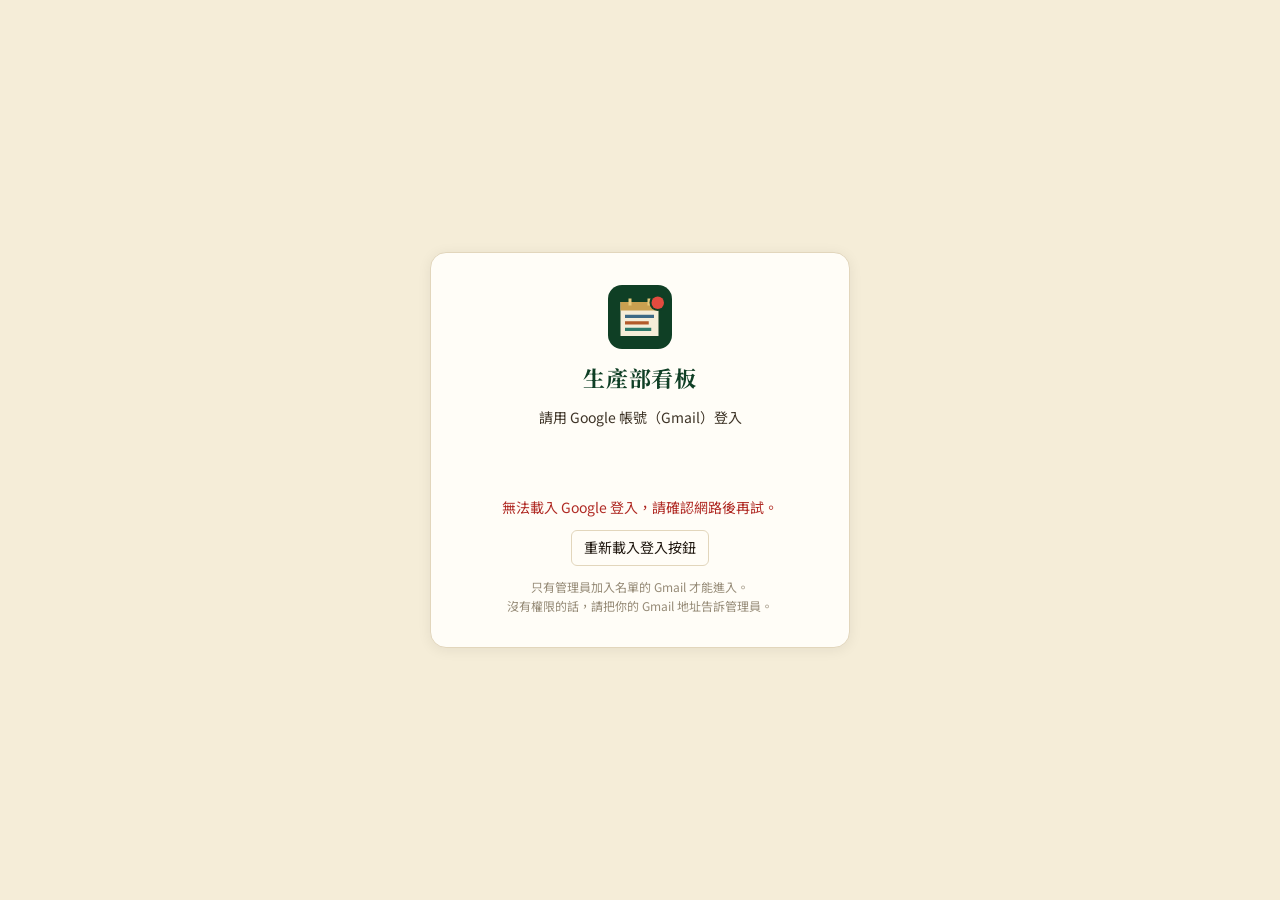
<file: index.html>
<!doctype html>
<html lang="zh-Hant">
<head>
<meta charset="utf-8">
<meta name="viewport" content="width=device-width,initial-scale=1,viewport-fit=cover">
<title>生產部看板</title>
<meta name="description" content="彙整採購、門市、倉管、物管、通路與產銷會議要給生產部的通知，含行事曆與投影提醒">
<meta name="theme-color" content="#0F3F25">
<meta name="application-name" content="生產看板">
<meta name="apple-mobile-web-app-capable" content="yes">
<meta name="mobile-web-app-capable" content="yes">
<meta name="apple-mobile-web-app-status-bar-style" content="default">
<meta name="apple-mobile-web-app-title" content="生產看板">
<link rel="manifest" href="manifest.webmanifest">
<link rel="icon" href="icons/icon.svg" type="image/svg+xml">
<link rel="apple-touch-icon" href="icons/icon-192.png">
<link rel="preconnect" href="https://fonts.googleapis.com">
<link rel="preconnect" href="https://fonts.gstatic.com" crossorigin>
<link rel="stylesheet" href="https://fonts.googleapis.com/css2?family=Barlow+Condensed:wght@500;600;700&family=Noto+Sans+TC:wght@400;500;700;900&family=Noto+Serif+TC:wght@600;700;900&display=swap">
<link rel="stylesheet" href="css/app.css">
<script src="config.js"></script>
<script src="js/auth.js"></script>
<script src="js/cloud-store.js"></script>
<script src="js/app.js" defer></script>
</head>
<body>
<div class="app" id="app">
<aside class="sidebar">
  <div class="brand">
    <div class="brand-kicker">CHEESE DUKE · 生產部</div>
    <div class="brand-name">生產部看板</div>
    <div class="brand-sub">各部門通知・行事曆・投影</div>
  </div>
  <nav class="nav" aria-label="主要功能">
    <a class="nav-btn" href="#board" data-view="board"><span class="nav-ico" aria-hidden="true">▦</span>看板總覽<span class="nav-badge" id="navNew" hidden></span></a>
    <a class="nav-btn" href="#calendar" data-view="calendar"><span class="nav-ico" aria-hidden="true">▤</span>行事曆</a>
    <a class="nav-btn" href="#projector" data-view="projector"><span class="nav-ico" aria-hidden="true">▶</span>投影模式</a>
    <a class="nav-btn" href="#manage" data-view="manage"><span class="nav-ico" aria-hidden="true">⚙</span>設定與人員</a>
  </nav>
  <div class="nav-title">各部門未完成</div>
  <div class="dept-list" id="deptList"></div>
  <div class="side-foot">
    <button type="button" class="sync" id="syncBox" data-act="sync-now" title="立即同步"><span class="sync-dot" aria-hidden="true"></span><span id="syncText">讀取中…</span></button>
    <div class="me" id="meBox"></div>
  </div>
</aside>
<main class="main" id="main">
  <section class="view" id="view-board" aria-label="看板總覽" hidden></section>
  <section class="view" id="view-calendar" aria-label="行事曆" hidden></section>
  <section class="view" id="view-manage" aria-label="設定與人員" hidden></section>
</main>
</div>

<div class="proj" id="proj" hidden></div>

<div class="scrim" id="drawerScrim" data-act="close-drawer" hidden></div>
<aside class="drawer" id="drawer" role="dialog" aria-modal="true" aria-labelledby="drTitle" hidden></aside>

<div class="scrim modal-wrap" id="modal" hidden>
  <div class="modal" id="modalBox" role="dialog" aria-modal="true" aria-labelledby="mdTitle"></div>
</div>

<div class="notes" id="notes" aria-live="polite"></div>
<div class="toast" id="toast" role="status" hidden></div>
<input type="file" id="importFile" accept="application/json,.json" hidden>
</body>
</html>
</file>
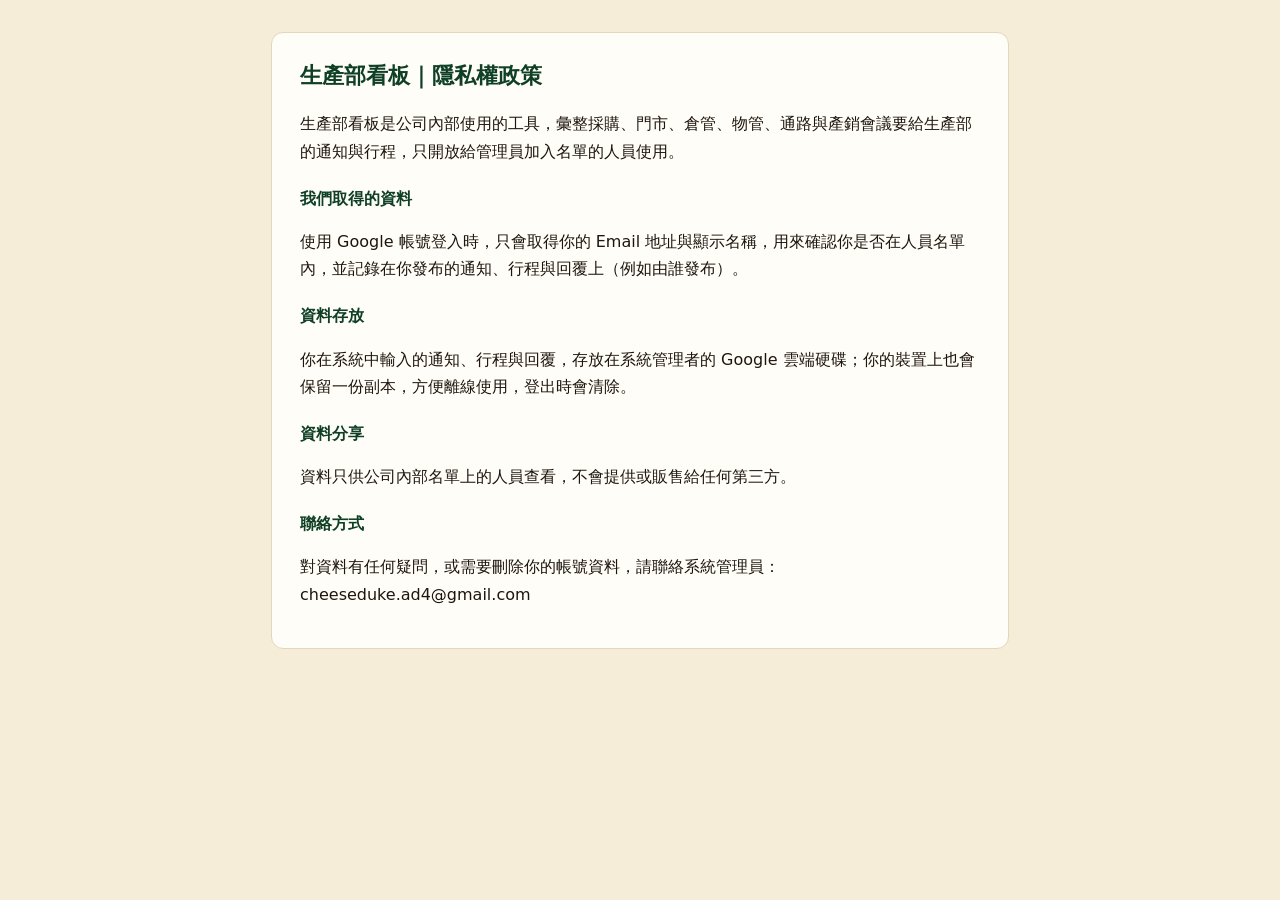
<file: privacy.html>
<!doctype html>
<html lang="zh-Hant">
<head>
<meta charset="utf-8">
<meta name="viewport" content="width=device-width,initial-scale=1">
<title>隱私權政策｜生產部看板</title>
<style>body{margin:0;padding:32px 16px;font-family:"Noto Sans TC","Microsoft JhengHei","PingFang TC",system-ui,sans-serif;line-height:1.7;color:#1E160E;background:#F5EDD8}main{max-width:680px;margin:0 auto;background:#fffdf7;border:1px solid #e2d6bc;border-radius:12px;padding:24px 28px}h1{font-size:22px;margin:0 0 12px;color:#0F3F25;font-family:"Noto Serif TC","Songti TC","PMingLiU",serif}h2{font-size:16px;margin:20px 0 6px;color:#0F3F25}</style>
</head>
<body>
<main>
<h1>生產部看板｜隱私權政策</h1>
<p>生產部看板是公司內部使用的工具，彙整採購、門市、倉管、物管、通路與產銷會議要給生產部的通知與行程，只開放給管理員加入名單的人員使用。</p>
<h2>我們取得的資料</h2>
<p>使用 Google 帳號登入時，只會取得你的 Email 地址與顯示名稱，用來確認你是否在人員名單內，並記錄在你發布的通知、行程與回覆上（例如由誰發布）。</p>
<h2>資料存放</h2>
<p>你在系統中輸入的通知、行程與回覆，存放在系統管理者的 Google 雲端硬碟；你的裝置上也會保留一份副本，方便離線使用，登出時會清除。</p>
<h2>資料分享</h2>
<p>資料只供公司內部名單上的人員查看，不會提供或販售給任何第三方。</p>
<h2>聯絡方式</h2>
<p>對資料有任何疑問，或需要刪除你的帳號資料，請聯絡系統管理員：cheeseduke.ad4@gmail.com</p>
</main>
</body>
</html>
</file>
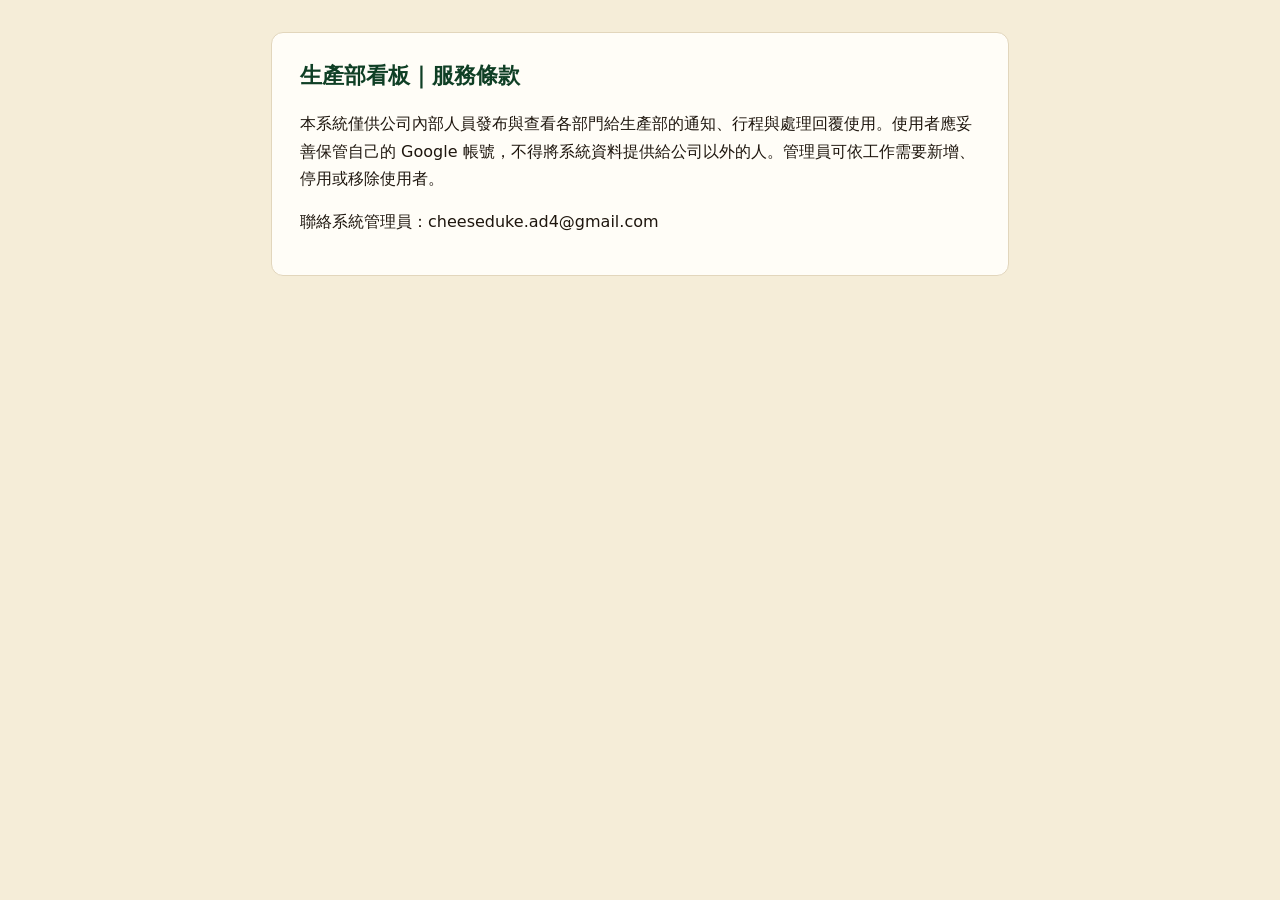
<file: terms.html>
<!doctype html>
<html lang="zh-Hant">
<head>
<meta charset="utf-8">
<meta name="viewport" content="width=device-width,initial-scale=1">
<title>服務條款｜生產部看板</title>
<style>body{margin:0;padding:32px 16px;font-family:"Noto Sans TC","Microsoft JhengHei","PingFang TC",system-ui,sans-serif;line-height:1.7;color:#1E160E;background:#F5EDD8}main{max-width:680px;margin:0 auto;background:#fffdf7;border:1px solid #e2d6bc;border-radius:12px;padding:24px 28px}h1{font-size:22px;margin:0 0 12px;color:#0F3F25;font-family:"Noto Serif TC","Songti TC","PMingLiU",serif}</style>
</head>
<body>
<main>
<h1>生產部看板｜服務條款</h1>
<p>本系統僅供公司內部人員發布與查看各部門給生產部的通知、行程與處理回覆使用。使用者應妥善保管自己的 Google 帳號，不得將系統資料提供給公司以外的人。管理員可依工作需要新增、停用或移除使用者。</p>
<p>聯絡系統管理員：cheeseduke.ad4@gmail.com</p>
</main>
</body>
</html>
</file>
<file: css/app.css>
/* 生產部看板｜版面：左側公爵綠品牌導覽列＋右側工作區（看板依部門分欄、行事曆月曆）；
   投影模式是獨立的深色全螢幕版面（字級跟著螢幕寬度放大，適合電視與投影機）。
   配色依《起士公爵品牌規範速查》：主色公爵綠（品牌條、主按鈕、標題）、輔色公爵金（點綴、強調、待確認）、米金背景、暖墨黑文字；
   部門識別色改成自然、低彩度的大地色；狀態色保留且彼此分得開：逾期／緊急紅、今天到期／重要橘、完成綠、處理中藍灰。
   字型：標題 Noto Serif TC、內文 Noto Sans TC（暫用）。 */
:root{
  --cd-green:#0F3F25;--cd-gold:#C9A050;--cd-green-dark:#132D1C;--cd-green-mid:#4A7C59;--cd-gold-deep:#9B7738;--cd-gold-light:#E8C97A;--cd-bg:#F5EDD8;--cd-text:#1E160E;
  --bg:var(--cd-bg);--surface:#fffdf7;--surface-2:#faf4e6;--surface-hover:#f6eedc;
  --ink:var(--cd-text);--ink-2:#3d3326;--muted:#6b5f4d;--faint:#968b77;--line:#e2d6bc;--line-2:#ede4cf;
  --accent:var(--cd-green);--accent-hover:var(--cd-green-dark);--on-accent:#fffdf7;--accent-soft:#f7ebcb;--accent-line:var(--cd-gold-light);--accent-ink:#7a5a22;--focus:var(--cd-gold-light);
  --head:var(--cd-green);--sel:var(--cd-green);
  --rail:var(--cd-green);--rail-ink:#d8e2d2;--rail-strong:#fffdf7;--rail-muted:#9fb7a3;--rail-line:#2b5a3f;--rail-active:#1d5034;--rail-mark:var(--cd-gold);
  --ok-bg:#e3f0e3;--ok-fg:#25663b;
  --warn-bg:#fcebdc;--warn-fg:#a04a10;--warn-line:#f0c9a6;
  --bad-bg:#fbe9e6;--bad-fg:#b02a24;--bad-line:#eec3bd;--bad-mark:#cf3a2f;
  --info-bg:#e5edf1;--info-fg:#355b72;--neutral-bg:#eee6d3;--neutral-fg:#6b5f4d;
  --d-handover:var(--cd-green);--d-purchase:#3d6a86;--d-store:#b35a2a;--d-warehouse:#2e7a6b;--d-material:#7a4e3a;--d-channel:#9a4a62;--d-meeting:#6f7d2a;
  --toast-bg:var(--cd-green-dark);--toast-bad:#9c2a24;--toast-fg:#fffdf7;
  --scrim:rgba(19,45,28,.5);
  --shadow:0 2px 14px rgba(30,22,14,.07);--shadow-lg:0 18px 50px rgba(19,45,28,.26);
  --font-head:"Noto Serif TC","Songti TC","PMingLiU",serif;
  --font-body:"Noto Sans TC","Microsoft JhengHei","PingFang TC",system-ui,-apple-system,sans-serif;
  --font-num:"Barlow Condensed","Noto Sans TC","Microsoft JhengHei",system-ui,sans-serif;
  --font-mono:"Cascadia Mono","SFMono-Regular",Consolas,ui-monospace,monospace;
  color-scheme:light;
}
@media (prefers-color-scheme:dark){:root{
  --bg:#0c1a11;--surface:#132419;--surface-2:#172b1e;--surface-hover:#1c3324;
  --ink:#f3ead6;--ink-2:#d8cfb8;--muted:#a9a08a;--faint:#878070;--line:#2b4232;--line-2:#203528;
  --accent:var(--cd-green-mid);--accent-hover:#5a8f69;--on-accent:#fffdf7;--accent-soft:#2c2614;--accent-line:#5c4a22;--accent-ink:var(--cd-gold-light);--focus:#5c4a22;
  --head:var(--cd-gold-light);--sel:var(--cd-green-mid);
  --rail:var(--cd-green-dark);--rail-ink:#cfd9c9;--rail-strong:#fffdf7;--rail-muted:#8ba591;--rail-line:#25432f;--rail-active:#1d3d29;--rail-mark:var(--cd-gold);
  --ok-bg:#15301f;--ok-fg:#8fd3a5;
  --warn-bg:#36230f;--warn-fg:#f6a865;--warn-line:#5a3a1a;
  --bad-bg:#3a1917;--bad-fg:#f59b92;--bad-line:#5c2a26;--bad-mark:#ea6458;
  --info-bg:#1b2b33;--info-fg:#a8c4d6;--neutral-bg:#22322a;--neutral-fg:#b3ad9c;
  --d-handover:#86c99c;--d-purchase:#8fb6d1;--d-store:#e5935f;--d-warehouse:#6cc4b1;--d-material:#c99c84;--d-channel:#d98ba3;--d-meeting:#b9c66b;
  --toast-bg:#1d3d29;--toast-bad:#8a2a24;--toast-fg:#fffdf7;
  --scrim:rgba(0,0,0,.6);
  --shadow:0 2px 14px rgba(0,0,0,.28);--shadow-lg:0 18px 50px rgba(0,0,0,.55);
  color-scheme:dark;
}}
/* 標題用品牌襯線字、公爵綠（深色模式用淺金） */
h1,h2,h3,.brand-name,.p-name{font-family:var(--font-head)}
.vh h1,.panel > h2,.dayp h2,.md-h h2,.lg-box h1{color:var(--head)}
*{box-sizing:border-box}
[hidden]{display:none!important}
html{-webkit-text-size-adjust:100%}
body{margin:0;background:var(--bg);color:var(--ink);font-family:var(--font-body);font-size:14px;line-height:1.55;padding-top:env(safe-area-inset-top,0px);padding-bottom:env(safe-area-inset-bottom,0px)}
button,input,select,textarea{font:inherit;color:inherit}
button{cursor:pointer}
button:disabled{opacity:.45;cursor:not-allowed}
a{color:inherit}
:focus-visible{outline:2px solid var(--accent);outline-offset:2px}
h1,h2,h3{text-wrap:balance;margin:0}
p{margin:0}
.num{font-family:var(--font-num);font-variant-numeric:tabular-nums;letter-spacing:.01em}
.mono{font-family:var(--font-mono);font-size:.94em}
html.proj-on,html.proj-on body{overflow:hidden}
@media (prefers-reduced-motion:reduce){*,*::before,*::after{animation-duration:.01ms!important;animation-iteration-count:1!important;transition-duration:.01ms!important}}

/* 權限：沒有權限的人看不到對應的按鈕與表單 */
body:not(.can-post) .need-post,body:not(.can-event) .need-event,body:not(.can-production) .need-production,body:not(.is-admin) .need-admin{display:none!important}

/* 部門識別色 */
.d-purchase{--dc:var(--d-purchase)}.d-store{--dc:var(--d-store)}.d-warehouse{--dc:var(--d-warehouse)}
.d-material{--dc:var(--d-material)}.d-channel{--dc:var(--d-channel)}.d-meeting{--dc:var(--d-meeting)}
.d-handover{--dc:var(--d-handover)}
.d-none{--dc:var(--muted)}

/* ---------- 登入畫面（auth.js 產生）---------- */
html.auth-locked .app{display:none}
#loginGate{position:fixed;inset:0;z-index:100;display:grid;place-items:center;background:var(--bg);padding:24px max(16px,env(safe-area-inset-right,0px)) 24px max(16px,env(safe-area-inset-left,0px));overflow:auto}
.lg-box{background:var(--surface);border:1px solid var(--line);border-radius:16px;padding:32px 28px;max-width:420px;width:100%;text-align:center;display:flex;flex-direction:column;align-items:center;gap:12px;box-shadow:var(--shadow)}
.lg-box h1{font-size:22px;letter-spacing:.03em;margin:0}
.lg-sub{color:var(--ink-2);margin:0}
.lg-btn{min-height:44px;display:flex;justify-content:center}
.lg-msg{font-size:14px;color:var(--ink-2);min-height:1.2em;margin:0}
.lg-msg.bad{color:var(--bad-fg)}
.lg-help{font-size:12px;color:var(--faint);margin:0}
.lg-retry{border:1px solid var(--line);background:var(--surface);border-radius:6px;padding:6px 12px;cursor:pointer}
.lg-mock{display:flex;gap:6px;width:100%;padding:10px;border:1px dashed var(--line);border-radius:8px}
.lg-mock input{flex:1;min-width:0;height:36px;border:1px solid var(--line);border-radius:6px;padding:0 10px;background:var(--surface)}
.lg-mock button{height:36px;border:0;border-radius:6px;padding:0 12px;background:var(--accent);color:var(--on-accent);cursor:pointer}

/* ---------- 版面 ---------- */
.app{display:grid;grid-template-columns:236px minmax(0,1fr);min-height:100vh;min-height:100dvh}
.sidebar{background:var(--rail);color:var(--rail-ink);display:flex;flex-direction:column;gap:6px;padding:20px 14px 14px;position:sticky;top:0;height:100vh;height:100dvh;overflow:auto}
.brand{padding:4px 8px 16px;border-bottom:1px solid var(--rail-line);margin-bottom:8px}
.brand-kicker{font-family:var(--font-num);font-size:12px;font-weight:600;letter-spacing:.16em;color:var(--rail-mark)}
.brand-name{font-size:23px;font-weight:900;color:var(--rail-strong);letter-spacing:.06em;line-height:1.25;margin-top:4px}
.brand-sub{font-size:12px;color:var(--rail-muted);margin-top:3px;letter-spacing:.04em}
.nav{display:flex;flex-direction:column;gap:2px}
.nav-btn{display:flex;align-items:center;gap:10px;padding:9px 10px;border-radius:8px;text-decoration:none;color:var(--rail-ink);font-weight:500}
.nav-btn:hover{background:var(--rail-active);color:var(--rail-strong)}
.nav-btn.on{background:var(--rail-active);color:var(--rail-strong);box-shadow:inset 3px 0 0 var(--rail-mark)}
.nav-ico{width:18px;text-align:center;color:var(--rail-muted)}
.nav-btn.on .nav-ico{color:var(--rail-mark)}
.nav-badge{margin-left:auto;background:var(--rail-mark);color:var(--cd-text);font-family:var(--font-num);font-weight:700;font-size:13px;border-radius:999px;padding:0 7px;line-height:20px}
.nav-title{font-size:11px;letter-spacing:.14em;color:var(--rail-muted);padding:16px 10px 4px}
.dept-list{display:flex;flex-direction:column;gap:1px}
.dept-row{display:flex;align-items:center;gap:9px;padding:7px 10px;border-radius:8px;border:0;background:transparent;color:var(--rail-ink);text-align:left;width:100%}
.dept-row:hover{background:var(--rail-active);color:var(--rail-strong)}
.dept-row.on{background:var(--rail-active);color:var(--rail-strong)}
.dept-row .sw{width:10px;height:10px;border-radius:3px;background:var(--dc);flex:none}
.dept-row .cnt{margin-left:auto;font-family:var(--font-num);font-size:15px;font-weight:600;color:var(--rail-strong)}
.dept-row .new{font-family:var(--font-num);font-size:12px;font-weight:700;color:var(--cd-text);background:var(--rail-mark);border-radius:999px;padding:0 6px;line-height:18px}
.sidebar .d-purchase{--dc:#9cc0d8}.sidebar .d-store{--dc:#eba072}.sidebar .d-warehouse{--dc:#7fcdbb}.sidebar .d-material{--dc:#d3ab92}.sidebar .d-channel{--dc:#e29ab0}.sidebar .d-meeting{--dc:#c6d17e}.sidebar .d-handover{--dc:var(--cd-gold-light)}
.side-foot{margin-top:auto;display:flex;flex-direction:column;gap:8px;padding-top:14px;border-top:1px solid var(--rail-line)}
.sync{display:flex;align-items:center;gap:8px;border:0;background:transparent;color:var(--rail-ink);font-size:12px;padding:4px 8px;border-radius:6px;text-align:left}
.sync:hover{background:var(--rail-active)}
.sync-dot{width:8px;height:8px;border-radius:50%;background:#8fd3a5;flex:none}
.sync[data-state="pending"] .sync-dot,.sync[data-state="syncing"] .sync-dot,.sync[data-state="loading"] .sync-dot{background:var(--cd-gold-light)}
.sync[data-state="offline"] .sync-dot{background:#9fb7a3}
.sync[data-state="error"] .sync-dot{background:#ea6a6a}
.me{display:flex;align-items:center;gap:8px;font-size:12px;padding:0 8px;color:var(--rail-muted)}
.me b{color:var(--rail-strong);font-weight:500;font-size:13px}
.me .role{border:1px solid var(--rail-line);border-radius:999px;padding:0 7px;font-size:11px}
.me button{margin-left:auto;border:1px solid var(--rail-line);background:transparent;color:var(--rail-ink);border-radius:6px;font-size:12px;padding:3px 9px}
.me button:hover{color:var(--rail-strong);border-color:var(--rail-muted)}

.main{min-width:0;padding-block:22px 48px;padding-left:max(24px,env(safe-area-inset-left,0px));padding-right:max(24px,env(safe-area-inset-right,0px))}
.view{display:flex;flex-direction:column;gap:16px;max-width:1500px;margin:0 auto}
.vh{display:flex;align-items:flex-end;gap:12px;flex-wrap:wrap}
.vh h1{font-size:24px;font-weight:900;letter-spacing:.04em}
.vh .sub{color:var(--muted);font-size:13px;margin-top:2px}
.vh-actions{margin-left:auto;display:flex;gap:8px;flex-wrap:wrap}

/* ---------- 共用元件 ---------- */
.btn{display:inline-flex;align-items:center;justify-content:center;gap:6px;height:36px;padding:0 14px;border-radius:8px;border:1px solid var(--line);background:var(--surface);color:var(--ink);font-weight:500;white-space:nowrap;text-decoration:none}
.btn:hover{background:var(--surface-hover);border-color:var(--faint)}
.btn.primary{background:var(--accent);border-color:var(--accent);color:var(--on-accent);font-weight:700}
.btn.primary:hover{background:var(--accent-hover);border-color:var(--accent-hover)}
.btn.danger{color:var(--bad-fg);border-color:var(--bad-line)}
.btn.danger:hover{background:var(--bad-bg)}
.btn.danger.armed{background:var(--bad-mark);border-color:var(--bad-mark);color:#fff}
.btn.sm{height:30px;padding:0 10px;font-size:13px}
.btn.ghost{border-color:transparent;background:transparent}
.btn.ghost:hover{background:var(--surface-hover)}
.icon-btn{width:34px;height:34px;display:inline-grid;place-items:center;border-radius:8px;border:1px solid transparent;background:transparent;color:var(--muted);font-size:18px;line-height:1}
.icon-btn:hover{background:var(--surface-hover);color:var(--ink)}
.seg{display:inline-flex;border:1px solid var(--line);border-radius:8px;overflow:hidden;background:var(--surface);flex:none}
.seg button{border:0;background:transparent;padding:6px 12px;font-size:13px;font-weight:500;color:var(--muted);border-right:1px solid var(--line)}
.seg button:last-child{border-right:0}
.seg button:hover{background:var(--surface-hover);color:var(--ink-2)}
.seg button.on{background:var(--sel);color:var(--rail-strong)}
.pill{display:inline-flex;align-items:center;gap:4px;font-size:12px;font-weight:700;border-radius:999px;padding:1px 8px;line-height:18px;white-space:nowrap;background:var(--neutral-bg);color:var(--neutral-fg)}
.pill.p-urgent{background:var(--bad-mark);color:#fff}
.pill.p-high{background:var(--warn-bg);color:var(--warn-fg);box-shadow:inset 0 0 0 1px var(--warn-line)}
.pill.s-new{background:var(--accent-soft);color:var(--accent-ink);box-shadow:inset 0 0 0 1px var(--accent-line)}
.pill.s-ack{background:var(--info-bg);color:var(--info-fg)}
.pill.s-doing{background:var(--info-bg);color:var(--info-fg)}
.pill.s-done{background:var(--ok-bg);color:var(--ok-fg)}
.pill.s-ext{background:var(--neutral-bg);color:var(--neutral-fg);box-shadow:inset 0 0 0 1px var(--line)}
.tbl.pbmap{min-width:520px}
.tbl.pbmap select{height:34px}
.dtag{display:inline-flex;align-items:center;gap:6px;font-weight:700;color:var(--dc);font-size:13px;white-space:nowrap}
.dtag::before{content:"";width:9px;height:9px;border-radius:3px;background:var(--dc);flex:none}
.due{font-family:var(--font-num);font-weight:600;font-size:15px;letter-spacing:.01em;white-space:nowrap;color:var(--muted)}
.due.over{color:var(--bad-fg)}
.due.today{color:var(--warn-fg)}
.due.soon{color:var(--ink-2)}
.due .dd{font-family:var(--font-body);font-weight:400;font-size:12px;color:var(--faint);margin-left:4px}
.empty{color:var(--faint);font-size:13px;text-align:center;padding:22px 10px}
.banner{display:flex;align-items:center;gap:10px;flex-wrap:wrap;border:1px dashed var(--accent-line);background:var(--accent-soft);color:var(--accent-ink);border-radius:10px;padding:9px 14px;font-size:13px}
.banner .btn{margin-left:auto}
.panel{background:var(--surface);border:1px solid var(--line);border-radius:12px;padding:16px 18px}
.panel > h2{font-size:16px;font-weight:700;margin-bottom:12px;display:flex;align-items:center;gap:8px}
.panel > h2 small{font-weight:400;color:var(--muted);font-size:12px}
.hint{color:var(--muted);font-size:12px}

/* ---------- 看板總覽 ---------- */
.stats{display:grid;grid-template-columns:repeat(5,minmax(0,1fr));gap:10px}
.stat{display:flex;flex-direction:column;align-items:flex-start;gap:2px;border:1px solid var(--line);background:var(--surface);border-radius:10px;padding:10px 14px;text-align:left}
.stat:hover{border-color:var(--faint)}
.stat.on{border-color:var(--sel);box-shadow:inset 0 0 0 1px var(--sel)}
.stat .lb{font-size:12px;color:var(--muted);font-weight:500}
.stat .v{font-family:var(--font-num);font-size:30px;font-weight:700;line-height:1.05;font-variant-numeric:tabular-nums}
.stat.k-over .v{color:var(--bad-fg)}
.stat.k-urgent .v{color:var(--bad-fg)}
.stat.k-new .v{color:var(--accent-ink)}
.stat.k-today .v{color:var(--warn-fg)}
.stat .v.zero{color:var(--faint)}
.todaybar{display:flex;align-items:center;gap:8px;flex-wrap:wrap;background:var(--surface);border:1px solid var(--line);border-radius:10px;padding:8px 12px}
.todaybar .lb{font-size:12px;font-weight:700;color:var(--muted);letter-spacing:.06em;margin-right:4px}
.todaybar .end{margin-left:auto}
.err{color:var(--bad-fg);font-size:13px}
.chip{display:inline-flex;align-items:center;gap:6px;border:1px solid var(--line);border-radius:999px;padding:2px 10px 2px 8px;font-size:13px;background:var(--surface-2);color:var(--ink);max-width:100%}
.chip::before{content:"";width:8px;height:8px;border-radius:50%;background:var(--dc,var(--muted));flex:none}
.chip .t{font-family:var(--font-num);font-weight:600;color:var(--ink-2)}
.chip span:last-child{overflow:hidden;text-overflow:ellipsis;white-space:nowrap}
button.chip:hover{border-color:var(--faint)}
.toolbar{display:flex;align-items:center;gap:10px;flex-wrap:wrap}
.search{flex:1 1 220px;min-width:0;max-width:340px;height:36px;border:1px solid var(--line);border-radius:8px;padding:0 12px;background:var(--surface)}
.filter-chip{display:inline-flex;align-items:center;gap:6px;background:var(--sel);color:var(--rail-strong);border:0;border-radius:999px;padding:4px 10px 4px 12px;font-size:12px}
.lanes{display:grid;grid-template-columns:repeat(3,minmax(0,1fr));gap:14px;align-items:start}
.lanes.one{grid-template-columns:minmax(0,1fr)}
.lane.wide{grid-column:1/-1}
.lane.wide .cards{display:grid;grid-template-columns:repeat(auto-fill,minmax(280px,1fr));align-items:start;max-height:480px}
.lanes.one .cards{display:grid;grid-template-columns:repeat(auto-fill,minmax(280px,1fr));max-height:none}
.lane{background:var(--surface-2);border:1px solid var(--line);border-radius:12px;display:flex;flex-direction:column;min-width:0}
.lane-h{display:flex;align-items:center;gap:8px;padding:10px 12px 8px;border-bottom:1px solid var(--line-2)}
.lane-h .dtag{font-size:15px}
.lane-h .cnt{font-family:var(--font-num);font-size:16px;font-weight:600;color:var(--muted)}
.lane-h .new{font-size:11px;font-weight:700;color:var(--accent-ink);background:var(--accent-soft);border-radius:999px;padding:0 7px;white-space:nowrap;flex:none}
.lane-h .dtag{white-space:normal;min-width:0}
.lane-h .icon-btn{margin-left:auto;width:28px;height:28px;font-size:18px}
.lane.g-over .lane-h .dtag{--dc:var(--bad-mark)}
.lane.g-today .lane-h .dtag{--dc:var(--warn-fg)}
.cards{display:flex;flex-direction:column;gap:8px;padding:10px;max-height:560px;overflow:auto}
.card{position:relative;background:var(--surface);border:1px solid var(--line);border-radius:10px;padding:10px 12px;display:flex;flex-direction:column;gap:5px;cursor:pointer;text-align:left;width:100%;transition:border-color .15s,box-shadow .15s}
.card:hover{border-color:color-mix(in srgb,var(--dc,var(--faint)) 55%,var(--line));box-shadow:var(--shadow)}
.card.urgent{border-color:var(--bad-line);background:color-mix(in srgb,var(--bad-bg) 55%,var(--surface))}
.card.done{opacity:.6}
.c-top{display:flex;align-items:center;gap:6px;flex-wrap:wrap}
.c-type{font-size:12px;color:var(--muted);font-weight:500}
.c-top .dtag{font-size:12px}
.c-top .pill:first-of-type{margin-left:auto}
.c-title{font-size:15px;font-weight:700;line-height:1.4;color:var(--ink);overflow-wrap:anywhere}
.card.is-new .c-title::before{content:"";display:inline-block;width:8px;height:8px;border-radius:50%;background:var(--cd-gold);margin-right:7px;vertical-align:2px}
.c-meta{display:flex;align-items:baseline;gap:4px 12px;flex-wrap:wrap;font-size:12px;color:var(--ink-2)}
.c-meta .it{overflow-wrap:anywhere}
.c-meta .from{font-weight:700;color:var(--ink)}
.c-foot{display:flex;align-items:center;gap:8px;font-size:11px;color:var(--faint)}
.c-foot .rp{color:var(--ok-fg);font-weight:700}
.c-foot .pending{color:var(--warn-fg);font-weight:700}

/* ---------- 側邊詳細資料 ---------- */
.scrim{position:fixed;inset:0;background:var(--scrim);z-index:40}
.drawer{position:fixed;top:0;right:0;bottom:0;width:min(480px,100vw);background:var(--surface);z-index:41;box-shadow:var(--shadow-lg);display:flex;flex-direction:column;padding-top:env(safe-area-inset-top,0px);padding-bottom:env(safe-area-inset-bottom,0px)}
.dr-h{display:flex;align-items:center;gap:8px;padding:14px 16px 10px 20px;border-bottom:1px solid var(--line-2)}
.dr-h .icon-btn{margin-left:auto}
.dr-b{flex:1;overflow:auto;padding:16px 20px 24px;display:flex;flex-direction:column;gap:14px}
.dr-b h2{font-size:20px;font-weight:900;line-height:1.35;overflow-wrap:anywhere}
.dr-pills{display:flex;gap:6px;flex-wrap:wrap}
.kv{display:grid;grid-template-columns:88px minmax(0,1fr);gap:8px 12px;font-size:14px}
.kv dt{color:var(--muted);font-size:13px}
.kv dd{margin:0;overflow-wrap:anywhere;white-space:pre-wrap}
.box{border:1px solid var(--line);border-radius:10px;padding:12px 14px;display:flex;flex-direction:column;gap:10px}
.box h3{font-size:14px;font-weight:700}
.box.prod{background:var(--surface-2)}
.reply{border-left:3px solid var(--ok-fg);padding:4px 0 4px 12px;white-space:pre-wrap;overflow-wrap:anywhere}
.reply small{display:block;color:var(--muted);font-size:12px;margin-top:4px}
.btn-row{display:flex;gap:8px;flex-wrap:wrap}
.log{font-size:12px;color:var(--muted);display:flex;flex-direction:column;gap:2px}
.dr-f{display:flex;gap:8px;padding:12px 20px;border-top:1px solid var(--line-2)}
.dr-f .danger{margin-left:auto}

/* ---------- 表單 ---------- */
.modal-wrap{display:grid;place-items:center;padding:16px max(16px,env(safe-area-inset-right,0px)) 16px max(16px,env(safe-area-inset-left,0px));z-index:50;overflow:auto}
.modal{background:var(--surface);border-radius:14px;box-shadow:var(--shadow-lg);width:min(640px,100%);max-height:calc(100dvh - 32px);display:flex;flex-direction:column;overflow:hidden}
.modal > form{display:flex;flex-direction:column;min-height:0;flex:1 1 auto}
.check.full{grid-column:1/-1}
.row3{display:grid;grid-template-columns:repeat(3,minmax(0,1fr));gap:10px}
.md-h{display:flex;align-items:center;gap:10px;padding:16px 20px 12px;border-bottom:1px solid var(--line-2)}
.md-h h2{font-size:18px;font-weight:900}
.md-h .icon-btn{margin-left:auto}
.md-b{overflow:auto;padding:16px 20px;display:grid;grid-template-columns:repeat(2,minmax(0,1fr));gap:12px 14px}
.md-f{display:flex;align-items:center;gap:8px;padding:12px 20px;border-top:1px solid var(--line-2)}
.md-f .msg{color:var(--bad-fg);font-size:13px;margin-right:auto}
.field{display:flex;flex-direction:column;gap:5px;min-width:0}
.field.full{grid-column:1/-1}
.field > span,.field > label{font-size:12px;font-weight:700;color:var(--ink-2)}
.field .req{color:var(--bad-fg)}
.field input:not([type=checkbox]):not([type=radio]),.field select,.field textarea,.inp{height:38px;border:1px solid var(--line);border-radius:8px;padding:0 11px;background:var(--surface);color:var(--ink);width:100%;min-width:0}
.field textarea{height:auto;min-height:84px;padding:9px 11px;line-height:1.6;resize:vertical}
.field input:focus,.field select:focus,.field textarea:focus,.inp:focus,.search:focus{outline:0;border-color:var(--accent);box-shadow:0 0 0 3px var(--focus)}
.field .hint{font-weight:400}
.check{display:flex;align-items:center;gap:8px;font-size:14px;cursor:pointer}
.check input{width:18px;height:18px;accent-color:var(--accent)}
.radios{display:flex;gap:6px;flex-wrap:wrap}
.radios label{display:inline-flex;align-items:center;gap:6px;border:1px solid var(--line);border-radius:8px;padding:6px 12px;cursor:pointer;font-size:14px}
.radios input{accent-color:var(--accent)}
.radios label:has(input:checked){border-color:var(--accent);background:var(--accent-soft);color:var(--accent-ink);font-weight:700}
.radios label.r-urgent:has(input:checked){border-color:var(--bad-mark);background:var(--bad-bg);color:var(--bad-fg)}
.row2{display:grid;grid-template-columns:repeat(2,minmax(0,1fr));gap:10px}

/* ---------- 行事曆 ---------- */
.cal-head{display:flex;align-items:center;gap:10px;flex-wrap:wrap}
.cal-head .month{font-family:var(--font-num);font-size:26px;font-weight:700;letter-spacing:.02em;min-width:7.5em}
.cal-head .month small{font-family:var(--font-body);font-size:14px;font-weight:500;color:var(--muted);margin-left:6px}
.legend{display:flex;gap:6px 14px;flex-wrap:wrap;font-size:12px;color:var(--muted)}
.legend .dtag{font-size:12px;font-weight:500}
.legend .k{display:inline-flex;align-items:center;gap:6px}
.lg-ev{width:14px;height:10px;border-radius:3px;background:color-mix(in srgb,var(--muted) 25%,transparent)}
.lg-nt{width:14px;height:10px;border-radius:3px;border:1.5px dashed var(--muted)}
.cal-wrap{display:grid;grid-template-columns:minmax(0,1fr) 320px;gap:14px;align-items:start}
.cal{display:grid;grid-template-columns:repeat(7,minmax(0,1fr));background:var(--surface);border:1px solid var(--line);border-radius:12px;overflow:hidden}
.cal .wd{font-size:12px;font-weight:700;color:var(--muted);text-align:center;padding:8px 0;border-bottom:1px solid var(--line);background:var(--surface-2)}
.cal .wd.sun,.cal .wd.sat{color:var(--accent-ink)}
.cell{min-height:118px;border-right:1px solid var(--line-2);border-bottom:1px solid var(--line-2);padding:5px 5px 6px;display:flex;flex-direction:column;gap:3px;min-width:0;cursor:pointer;background:var(--surface);text-align:left;border-top:0;border-left:0;border-radius:0}
.cell:nth-child(7n+7){border-right:0}
.cell:hover{background:var(--surface-hover)}
.cell.out{background:var(--surface-2)}
.cell.out .dn{color:var(--faint)}
.cell.sel{box-shadow:inset 0 0 0 2px var(--accent)}
.cell .dn{font-family:var(--font-num);font-size:16px;font-weight:600;line-height:1;padding:3px 4px;display:flex;align-items:center;gap:6px;color:var(--ink-2)}
.cell.today .dn b{background:var(--accent);color:var(--on-accent);border-radius:6px;padding:2px 6px;font-weight:700}
.cell .dn .dots{display:none}
.ce{display:flex;align-items:center;gap:5px;font-size:12px;line-height:18px;padding:0 6px;border-radius:5px;min-width:0;background:color-mix(in srgb,var(--dc) 15%,transparent);color:var(--ink)}
.ce .t{font-family:var(--font-num);font-weight:600;color:var(--ink-2);flex:none}
.ce .x{overflow:hidden;text-overflow:ellipsis;white-space:nowrap;min-width:0}
.ce.nt{background:transparent;box-shadow:inset 0 0 0 1.5px color-mix(in srgb,var(--dc) 65%,transparent)}
.ce.nt.urgent{box-shadow:inset 0 0 0 1.5px var(--bad-mark);color:var(--bad-fg);font-weight:700}
.ce.done{opacity:.5;text-decoration:line-through}
.more{font-size:11px;color:var(--muted);padding-left:6px}
.dayp{position:sticky;top:12px;display:flex;flex-direction:column;gap:10px}
.dayp h2{font-size:18px;font-weight:900;display:flex;align-items:center;gap:8px}
.dayp h2 .btn{margin-left:auto}
.agenda{display:flex;flex-direction:column;gap:6px}
.ag-day{font-size:13px;font-weight:700;color:var(--muted);padding:10px 2px 2px;display:flex;gap:8px;align-items:baseline}
.ag-day.today{color:var(--accent-ink)}
.ag{display:grid;grid-template-columns:62px minmax(0,1fr);gap:10px;align-items:start;padding:8px 10px;border:1px solid var(--line);border-radius:10px;background:var(--surface);cursor:pointer;text-align:left;width:100%}
.ag:hover{border-color:var(--faint)}
.ag .tm{font-family:var(--font-num);font-weight:700;font-size:16px;color:var(--ink-2);line-height:1.3}
.ag .tm small{display:block;font-family:var(--font-body);font-size:11px;font-weight:400;color:var(--faint)}
.ag .bd{display:flex;flex-direction:column;gap:2px;min-width:0}
.ag .ti{font-weight:700;overflow-wrap:anywhere}
.ag .sb{font-size:12px;color:var(--muted);display:flex;gap:4px 10px;flex-wrap:wrap;align-items:center}
.ag.nt{border-style:dashed}
.ag.done{opacity:.55}

/* ---------- 設定與人員 ---------- */
.mgrid{display:grid;grid-template-columns:repeat(2,minmax(0,1fr));gap:14px;align-items:start}
.mgrid .wide{grid-column:1/-1}
.mlist{display:flex;flex-direction:column;gap:12px}
.toggles{display:flex;flex-direction:column;gap:10px}
.deptchecks{display:flex;gap:6px 14px;flex-wrap:wrap}
.types-grid{display:grid;grid-template-columns:repeat(3,minmax(0,1fr));gap:10px}
.types-grid textarea{min-height:110px;font-size:13px}
.tbl-wrap{overflow-x:auto;border:1px solid var(--line);border-radius:10px}
.tbl{width:100%;border-collapse:collapse;font-size:13px;min-width:640px}
.tbl th{text-align:left;font-size:12px;color:var(--muted);font-weight:700;padding:8px 10px;background:var(--surface-2);border-bottom:1px solid var(--line)}
.tbl td{padding:8px 10px;border-bottom:1px solid var(--line-2);vertical-align:top}
.tbl tr:last-child td{border-bottom:0}
.tbl .acts{white-space:nowrap;text-align:right}
.tbl .off td{color:var(--faint)}
.perm-chips{display:flex;gap:4px;flex-wrap:wrap}
.perm-chips .pill{font-weight:500}
.permbox{display:flex;gap:6px 14px;flex-wrap:wrap;padding:8px 10px;border:1px solid var(--line);border-radius:8px}
.user-form{display:grid;grid-template-columns:minmax(0,1.3fr) minmax(0,1fr) auto;gap:10px;align-items:end}
.user-form .permfield{grid-column:1/-1}
.kbd-url{display:flex;gap:8px;align-items:center}
.kbd-url input{flex:1}

/* ---------- 右下角新通知卡片（一般畫面）---------- */
.notes{position:fixed;right:max(16px,env(safe-area-inset-right,0px));bottom:calc(16px + env(safe-area-inset-bottom,0px));z-index:70;display:flex;flex-direction:column;gap:10px;width:min(360px,calc(100vw - 32px));pointer-events:none}
.note{pointer-events:auto;background:var(--surface);border:1px solid var(--line);border-radius:12px;box-shadow:var(--shadow-lg);padding:12px 14px;display:flex;flex-direction:column;gap:6px;animation:noteIn .25s ease-out}
.note.urgent{border-color:var(--bad-mark);box-shadow:var(--shadow-lg),inset 0 0 0 1px var(--bad-mark)}
.note .nk{display:flex;align-items:center;gap:8px;font-size:12px;color:var(--muted)}
.note .nk .icon-btn{margin-left:auto;width:26px;height:26px;font-size:16px}
.note .nt{font-weight:700;font-size:15px;overflow-wrap:anywhere}
.note .nl{font-size:13px;color:var(--ink-2)}
.note .btn-row{justify-content:flex-end}
@keyframes noteIn{from{transform:translateY(12px);opacity:0}to{transform:none;opacity:1}}
.toast{position:fixed;left:50%;bottom:calc(24px + env(safe-area-inset-bottom,0px));transform:translateX(-50%);background:var(--toast-bg);color:var(--toast-fg);padding:10px 18px;border-radius:10px;z-index:90;box-shadow:var(--shadow-lg);font-size:14px;max-width:calc(100vw - 32px)}
.toast.bad{background:var(--toast-bad)}

/* ---------- 手機與平板 ---------- */
@media (max-width:1180px){
  .lanes{grid-template-columns:repeat(2,minmax(0,1fr))}
  .cal-wrap{grid-template-columns:minmax(0,1fr)}
  .dayp{position:static}
  .types-grid{grid-template-columns:repeat(2,minmax(0,1fr))}
}
@media (max-width:860px){
  .app{grid-template-columns:minmax(0,1fr)}
  .sidebar{position:sticky;top:0;z-index:30;height:auto;flex-direction:row;flex-wrap:wrap;align-items:center;gap:4px 8px;padding:8px max(12px,env(safe-area-inset-right,0px)) 8px max(12px,env(safe-area-inset-left,0px));overflow:visible}
  .brand{border:0;margin:0;padding:0 6px 0 0}
  .brand-kicker,.brand-sub{display:none}
  .brand-name{font-size:17px;margin:0}
  .nav{flex-direction:row;order:3;width:100%;overflow-x:auto;gap:2px;scrollbar-width:none}
  .nav-btn{padding:7px 10px;white-space:nowrap;font-size:13px}
  .nav-btn.on{box-shadow:inset 0 -3px 0 var(--rail-mark)}
  .nav-title,.dept-list{display:none}
  .side-foot{margin:0 0 0 auto;flex-direction:row;align-items:center;border:0;padding:0;gap:4px}
  .me .role,.me b{display:none}
  .main{padding-block:16px 40px;padding-left:max(16px,env(safe-area-inset-left,0px));padding-right:max(16px,env(safe-area-inset-right,0px))}
  .stats{grid-template-columns:repeat(3,minmax(0,1fr))}
  .mgrid{grid-template-columns:minmax(0,1fr)}
}
@media (max-width:640px){
  .vh h1{font-size:21px}
  .vh-actions{margin-left:0;width:100%}
  .vh-actions .btn{flex:1}
  .stats{grid-template-columns:repeat(3,minmax(0,1fr));gap:8px}
  .stat{padding:8px 10px}
  .stat .v{font-size:24px}
  .lanes{grid-template-columns:minmax(0,1fr)}
  .cards{max-height:none}
  .md-b{grid-template-columns:minmax(0,1fr)}
  .row2{grid-template-columns:minmax(0,1fr)}
  .cell{min-height:54px;padding:3px}
  .cell .ce,.cell .more{display:none}
  .cell .dn{flex-direction:column;align-items:flex-start;gap:3px;font-size:14px}
  .cell .dn .dots{display:flex;gap:2px;flex-wrap:wrap}
  .cell .dn .dots i{width:6px;height:6px;border-radius:50%;background:var(--dc)}
  .cal-head .month{font-size:22px;min-width:0}
  .types-grid{grid-template-columns:minmax(0,1fr)}
  .user-form{grid-template-columns:minmax(0,1fr)}
  .kv{grid-template-columns:72px minmax(0,1fr)}
}

/* =====================================================================
   投影模式：固定深色、字級跟著螢幕寬度放大（1920 寬約 20px）
   ===================================================================== */
.proj{position:fixed;inset:0;z-index:60;display:grid;grid-template-rows:auto minmax(0,1fr) auto;overflow:hidden;
  --p-bg:#0b1a10;--p-panel:var(--cd-green-dark);--p-panel-2:#1a3a25;--p-line:#2a4a34;--p-ink:#f7f0de;--p-ink-2:#dcd3bc;--p-muted:#a2aa92;--p-gold:var(--cd-gold-light);--p-red:#ff6a5c;--p-amber:#ff9d4d;--p-green:#7fd69f;
  --d-purchase:#9cc4e0;--d-store:#f0a172;--d-warehouse:#78d4bf;--d-material:#ddb196;--d-channel:#eaa0b6;--d-meeting:#cad883;--d-handover:#9edbb0;--d-none:#a2aa92;
  background:var(--p-bg);color:var(--p-ink);font-family:var(--font-body);font-size:clamp(13px,1.04vw,26px);line-height:1.45;color-scheme:dark;
  padding:env(safe-area-inset-top,0px) env(safe-area-inset-right,0px) env(safe-area-inset-bottom,0px) env(safe-area-inset-left,0px)}
.proj.idle{cursor:none}
.proj .d-none{--dc:var(--d-none)}
.p-top{display:flex;align-items:center;gap:1.6em;padding:.9em 1.6em .8em;border-bottom:1px solid var(--p-line)}
.p-brand{display:flex;align-items:center;gap:.8em;min-width:0}
.p-mark{width:2.2em;height:2.2em;border-radius:.55em;background:var(--p-gold);display:grid;place-items:center;color:var(--cd-text);font-weight:900;font-size:1.05em;flex:none}
.p-name{font-size:1.45em;font-weight:900;letter-spacing:.08em;line-height:1.15}
.p-date{color:var(--p-muted);font-size:.95em}
.p-stats{display:flex;gap:.6em;margin-left:auto}
.p-stat{display:flex;flex-direction:column;align-items:center;min-width:5.4em;padding:.25em .8em;border-radius:.5em;background:var(--p-panel)}
.p-stat b{font-family:var(--font-num);font-size:2.1em;font-weight:700;line-height:1.05}
.p-stat span{font-size:.78em;color:var(--p-muted);letter-spacing:.06em}
.p-stat.hot b{color:var(--p-red)}
.p-stat.warn b{color:var(--p-amber)}
.p-stat.gold b{color:var(--p-gold)}
.p-stat.zero b{color:var(--p-muted)}
.p-clock{display:flex;align-items:baseline;gap:.25em;font-family:var(--font-num);font-variant-numeric:tabular-nums}
.p-clock .hm{font-size:3.3em;font-weight:700;line-height:1;letter-spacing:.02em}
.p-clock .s{font-size:1.4em;color:var(--p-muted);width:1.3em}
.p-sync{width:.6em;height:.6em;border-radius:50%;background:var(--p-green);align-self:center;margin-left:.3em}
.p-sync[data-state="pending"],.p-sync[data-state="syncing"],.p-sync[data-state="loading"]{background:var(--p-amber)}
.p-sync[data-state="offline"]{background:var(--p-muted)}
.p-sync[data-state="error"]{background:var(--p-red)}
.p-main{display:grid;grid-template-columns:minmax(0,1fr) minmax(0,1.85fr) minmax(0,1fr);gap:1.1em;padding:1.1em 1.6em;min-height:0}
.p-col{background:var(--p-panel);border-radius:.8em;padding:1em 1.1em;display:flex;flex-direction:column;gap:.7em;min-height:0;overflow:hidden}
.p-col h2{font-size:1.15em;font-weight:900;letter-spacing:.08em;display:flex;align-items:baseline;gap:.6em}
.p-col h2 small{font-weight:500;font-size:.8em;color:var(--p-muted);letter-spacing:.02em}
.p-col h3{font-size:.95em;font-weight:700;color:var(--p-muted);letter-spacing:.08em;margin-top:.4em}
.p-list{display:flex;flex-direction:column;gap:.5em;min-height:0;overflow:hidden}
.p-ev{display:grid;grid-template-columns:4.6em minmax(0,1fr);gap:.7em;align-items:start;padding:.55em .7em;border-radius:.5em;background:var(--p-panel-2)}
.p-ev .tm{font-family:var(--font-num);font-size:1.5em;font-weight:700;line-height:1.1;color:var(--p-ink)}
.p-ev .tm small{display:block;font-family:var(--font-body);font-size:.5em;font-weight:500;color:var(--p-muted);letter-spacing:.04em}
.p-ev .ti{font-weight:700;font-size:1.05em;line-height:1.35;overflow-wrap:anywhere}
.p-ev .sb{font-size:.82em;color:var(--p-muted);display:flex;gap:.3em .8em;flex-wrap:wrap;align-items:center}
.p-ev .dtag{font-size:1em}
.p-ev.now{box-shadow:inset 0 0 0 2px var(--p-gold)}
.p-ev.past{opacity:.45}
.p-ev.nt{background:transparent;box-shadow:inset 0 0 0 1.5px var(--p-line)}
.p-empty{color:var(--p-muted);font-size:.95em;padding:.6em 0}
.p-center-h{display:flex;align-items:center;gap:.8em}
.p-center{flex:1;min-height:0;display:flex;flex-direction:column}
.proj .d-none{--dc:var(--p-gold)}
.p-pager{margin-left:auto;display:flex;gap:.35em}
.p-pager i{width:.55em;height:.55em;border-radius:50%;background:var(--p-line)}
.p-pager i.on{background:var(--p-gold)}
.p-prog{height:3px;background:var(--p-line);border-radius:3px;overflow:hidden}
.p-prog i{display:block;height:100%;width:100%;background:var(--p-gold);transform-origin:left;transform:scaleX(0)}
.p-prog i.run{animation:pprog linear forwards}
@keyframes pprog{from{transform:scaleX(0)}to{transform:scaleX(1)}}
/* 重點通知：每頁 4 張（2×2）；字多時改 2 張（上下）或 1 張。卡片字級用 --k 自動縮小，全文顯示不截斷 */
.p-cards{display:grid;gap:.8em;flex:1;min-height:0}
.p-cards.n4{grid-template-columns:repeat(2,minmax(0,1fr));grid-template-rows:repeat(2,minmax(0,1fr))}
.p-cards.n2{grid-template-columns:minmax(0,1fr);grid-template-rows:repeat(2,minmax(0,1fr))}
.p-cards.n1{grid-template-columns:minmax(0,1fr);grid-template-rows:minmax(0,1fr)}
.p-card{background:var(--p-panel-2);border-radius:.7em;padding:.9em 1.1em;display:flex;flex-direction:column;gap:.45em;min-height:0;overflow:hidden;box-shadow:inset 0 .3em 0 var(--dc);font-size:calc(1em * var(--k,1));cursor:pointer}
.p-card > .top,.p-card > .p-foot{flex-shrink:0}
.p-viewport{flex:1 1 auto;min-height:0;overflow:hidden}
.p-scroll{display:flex;flex-direction:column;gap:.45em}
/* 字多到縮到最小還放不下（不捲動）：下緣淡出，左下標示「點一下看全文」 */
.p-card.clip .p-viewport{-webkit-mask-image:linear-gradient(to bottom,#000 78%,transparent);mask-image:linear-gradient(to bottom,#000 78%,transparent)}
.p-card.clip .p-foot::before{content:"字很多，點一下看全文";flex:none;align-self:center;background:var(--p-gold);color:var(--cd-text);font-weight:900;font-size:.85em;border-radius:.4em;padding:.2em .7em}
.p-card.urgent{background:color-mix(in srgb,var(--p-red) 13%,var(--p-panel-2));box-shadow:inset 0 .3em 0 var(--dc),inset 0 0 0 2px color-mix(in srgb,var(--p-red) 70%,transparent)}
.p-card .top{display:flex;align-items:center;gap:.6em;flex-wrap:wrap;padding-top:.2em}
.p-card .dtag{font-size:1em}
.p-card .ty{color:var(--p-muted);font-size:.85em}
.p-card .tg{margin-left:auto;display:flex;gap:.35em}
.p-pill{font-size:.78em;font-weight:700;border-radius:999px;padding:.05em .7em;background:var(--p-line);color:var(--p-ink-2);white-space:nowrap}
.p-pill.urgent{background:var(--p-red);color:#fff}
.p-pill.high{background:color-mix(in srgb,var(--p-amber) 25%,transparent);color:var(--p-amber)}
.p-pill.new{background:var(--p-gold);color:var(--cd-text)}
.p-card .ti{font-size:1.55em;font-weight:900;line-height:1.3;overflow-wrap:anywhere}
.p-card .bd{color:var(--p-ink-2);font-size:.95em;line-height:1.5;white-space:pre-line;overflow-wrap:anywhere}
.p-card .meta{display:flex;gap:.3em 1.1em;flex-wrap:wrap;font-size:.92em;color:var(--p-ink-2)}
.p-card .meta b{color:var(--p-ink);font-weight:700}
.p-foot{display:flex;align-items:flex-end;gap:.6em;min-width:0;padding-top:.2em}
.p-done{margin-left:auto;flex:none;min-height:2.4em;padding:.35em 1.1em;border-radius:.55em;border:2px solid var(--p-green);background:transparent;color:var(--p-green);font-size:1em;font-weight:900;letter-spacing:.06em;cursor:pointer;touch-action:manipulation}
.p-done:hover{background:color-mix(in srgb,var(--p-green) 15%,transparent)}
.p-done.armed{background:var(--p-green);color:#062a1c;animation:doneArm 1s ease-in-out infinite alternate}
@keyframes doneArm{from{box-shadow:0 0 0 0 color-mix(in srgb,var(--p-green) 60%,transparent)}to{box-shadow:0 0 0 .35em color-mix(in srgb,var(--p-green) 0%,transparent)}}
.proj.idle .p-done{cursor:pointer}
.p-card .due{font-family:var(--font-num);font-size:1.5em;font-weight:700;color:var(--p-ink-2);display:flex;align-items:baseline;gap:.4em}
.p-card .due small{font-family:var(--font-body);font-size:.6em;font-weight:500;color:var(--p-muted)}
.p-card .due.over{color:var(--p-red)}
.p-card .due.today{color:var(--p-amber)}
.p-card .rp{font-size:.85em;color:var(--p-green)}
.p-allclear{flex:1;display:grid;place-items:center;text-align:center;color:var(--p-muted);font-size:1.3em}
.p-allclear b{display:block;color:var(--p-ink);font-size:1.6em;margin-bottom:.3em}
.p-week{display:grid;grid-template-columns:repeat(7,minmax(0,1fr));gap:.5em;flex:1;min-height:0}
.p-wd{background:var(--p-panel-2);border-radius:.6em;padding:.6em .55em;display:flex;flex-direction:column;gap:.4em;min-width:0;overflow:hidden}
.p-wd.today{box-shadow:inset 0 0 0 2px var(--p-gold)}
.p-wd .h{display:flex;flex-wrap:wrap;align-items:baseline;gap:0 .4em;border-bottom:1px solid var(--p-line);padding-bottom:.3em}
.p-wd .h b{font-family:var(--font-num);font-size:1.35em;font-weight:700;line-height:1.1}
.p-wd .h span{color:var(--p-muted);font-size:.85em;white-space:nowrap}
.p-wd.today .h span{color:var(--p-gold)}
.p-we{font-size:.8em;line-height:1.35;padding:.25em .4em;border-radius:.35em;background:color-mix(in srgb,var(--dc) 20%,transparent);overflow-wrap:anywhere}
.p-we.nt{background:transparent;box-shadow:inset 0 0 0 1.5px color-mix(in srgb,var(--dc) 70%,transparent)}
.p-we.urgent{box-shadow:inset 0 0 0 1.5px var(--p-red)}
.p-we .t{font-family:var(--font-num);font-weight:700;margin-right:.3em}
.p-due-day{display:flex;flex-direction:column;gap:.35em}
.p-due-day > .h{font-size:.85em;color:var(--p-muted);font-weight:700;letter-spacing:.06em;display:flex;gap:.6em;align-items:baseline}
.p-due-day > .h.over{color:var(--p-red)}
.p-due-day > .h.today{color:var(--p-amber)}
.p-dn{display:flex;align-items:flex-start;gap:.6em;padding:.35em .6em;border-radius:.45em;background:var(--p-panel-2);min-width:0}
.p-dn .dtag{font-size:.85em;flex:none}
.p-dn .x{font-weight:700;min-width:0;overflow-wrap:anywhere;line-height:1.4}
.p-dn.urgent{box-shadow:inset 0 0 0 1.5px var(--p-red)}
.p-ticker{display:flex;align-items:center;gap:1em;padding:.6em 1.6em;border-top:1px solid var(--p-line);background:var(--p-panel);min-width:0}
.p-tk-label{flex:none;background:var(--p-gold);color:var(--cd-text);font-weight:900;font-size:.9em;letter-spacing:.1em;border-radius:.35em;padding:.15em .7em}
/* 最新：不捲動，一次一則完整顯示（最多兩行），每 7 秒淡入下一則 */
.p-tk-track{position:relative;flex:1;min-width:0;height:2.8em;overflow:hidden}
.p-tk-item{position:absolute;inset:0;display:flex;align-items:center;opacity:0;visibility:hidden;transition:opacity .6s,visibility .6s;font-size:calc(1.05em * var(--k,1))}
.p-tk-item.on{opacity:1;visibility:visible}
.p-tk-item .tx{display:block;line-height:1.35;overflow-wrap:anywhere}
.p-tk-item b{font-weight:900}
.p-tk-count{flex:none;font-family:var(--font-num);color:var(--p-muted);font-size:.9em}
.p-ctl{position:absolute;bottom:calc(env(safe-area-inset-bottom,0px) + 3.6em);right:calc(env(safe-area-inset-right,0px) + 1.6em);display:flex;gap:.5em;padding:.4em;border-radius:.7em;background:rgba(19,45,28,.94);box-shadow:0 10px 30px rgba(0,0,0,.5);transition:opacity .3s;z-index:3}
.proj.idle .p-ctl{opacity:0;pointer-events:none}
.p-ctl button{border:1px solid var(--p-line);background:var(--p-panel-2);color:var(--p-ink);border-radius:.45em;padding:.35em .9em;font-size:.85em}
.p-ctl button:hover{border-color:var(--p-muted)}
.p-ctl button.on{border-color:var(--p-gold);color:var(--p-gold)}
.p-hint{position:absolute;left:50%;top:calc(env(safe-area-inset-top,0px) + 1.2em);transform:translateX(-50%);background:var(--p-gold);color:var(--cd-text);font-weight:700;border-radius:999px;padding:.4em 1.2em;font-size:.95em;z-index:3;border:0}

/* 投影模式的新通知、行程提醒（蓋在畫面上）*/
.p-pop{position:absolute;inset:0;z-index:5;display:grid;place-items:center;background:rgba(6,16,10,.74);padding:4vh 6vw;cursor:pointer}
.p-pop-box{font-size:calc(1em * var(--k,1));width:min(70em,100%);background:var(--p-panel);border-radius:1.1em;padding:1.8em 2.2em 1.4em;box-shadow:0 30px 80px rgba(0,0,0,.6),inset 0 0 0 3px var(--p-gold);display:flex;flex-direction:column;gap:.8em;animation:popIn .35s cubic-bezier(.2,.9,.3,1.2)}
.p-pop-box.urgent{box-shadow:0 30px 80px rgba(0,0,0,.6),inset 0 0 0 4px var(--p-red);animation:popIn .35s cubic-bezier(.2,.9,.3,1.2),popPulse 1.2s ease-in-out .4s 4}
.p-pop-k{display:flex;align-items:center;gap:.8em;font-size:1.25em;font-weight:900;letter-spacing:.1em;color:var(--p-gold)}
.p-pop-box.urgent .p-pop-k{color:var(--p-red)}
.p-pop-k .dtag{font-size:.9em;letter-spacing:.04em}
.p-pop-k .cnt{margin-left:auto;font-size:.7em;color:var(--p-muted);letter-spacing:.04em;font-weight:500}
.p-pop-t{font-size:3em;font-weight:900;line-height:1.25;overflow-wrap:anywhere}
.p-pop-b{font-size:1.35em;line-height:1.55;color:var(--p-ink);white-space:pre-line;overflow-wrap:anywhere}
.p-pop-l{display:flex;flex-direction:column;gap:.3em;font-size:1.35em;color:var(--p-ink-2)}
.p-pop-l b{color:var(--p-ink)}
.p-pop-f{display:flex;align-items:center;gap:1em;color:var(--p-muted);font-size:.9em;margin-top:.4em}
.p-pop-f .bar{flex:1;height:4px;background:var(--p-line);border-radius:4px;overflow:hidden}
.p-pop-f .bar i{display:block;height:100%;background:var(--p-gold);transform-origin:left;animation:pprog linear forwards reverse}
@keyframes popIn{from{transform:scale(.92);opacity:0}to{transform:none;opacity:1}}
@keyframes popPulse{0%,100%{box-shadow:0 30px 80px rgba(0,0,0,.6),inset 0 0 0 4px var(--p-red)}50%{box-shadow:0 30px 80px rgba(255,60,60,.35),inset 0 0 0 8px var(--p-red)}}

/* 投影上點一下：放大顯示完整內容 */
.proj [data-act="p-zoom"]{cursor:pointer}
.proj [data-act="p-zoom"]:hover{filter:brightness(1.15)}
.p-more[data-act="p-zoom"]{text-decoration:underline;text-underline-offset:.2em}
.p-zoom{position:absolute;inset:0;z-index:4;display:grid;place-items:center;background:rgba(6,16,10,.76);padding:4vh 5vw;cursor:pointer}
.p-zoom-box{width:min(72em,100%);max-height:88vh;display:flex;flex-direction:column;gap:.9em;background:var(--p-panel);border-radius:1.1em;padding:1.5em 2em 1.3em;box-shadow:0 30px 80px rgba(0,0,0,.6),inset 0 .35em 0 var(--dc,var(--p-gold));font-size:calc(1em * var(--k,1));animation:popIn .25s ease-out;cursor:auto}
.p-zoom-box.urgent{box-shadow:0 30px 80px rgba(0,0,0,.6),inset 0 .35em 0 var(--dc),inset 0 0 0 3px var(--p-red)}
.p-zoom-k{display:flex;align-items:center;gap:.8em;flex-wrap:wrap;font-size:1.15em;padding-top:.2em}
.p-zoom-k .ty{color:var(--p-muted)}
.p-zoom-k .tg{margin-left:auto;display:flex;gap:.4em}
.p-zoom-body{flex:1 1 auto;min-height:0;overflow:auto;display:flex;flex-direction:column;gap:.8em;padding-right:.3em;overscroll-behavior:contain}
.p-zoom-t{font-size:2.3em;font-weight:900;line-height:1.3;overflow-wrap:anywhere}
.p-zoom-b{font-size:1.35em;line-height:1.6;color:var(--p-ink);white-space:pre-line;overflow-wrap:anywhere}
.p-zoom-kv{display:grid;grid-template-columns:auto minmax(0,1fr);gap:.35em 1.2em;font-size:1.2em;margin:0}
.p-zoom-kv dt{color:var(--p-muted)}
.p-zoom-kv dd{margin:0;white-space:pre-line;overflow-wrap:anywhere}
.p-zoom-item{display:flex;gap:.8em;align-items:baseline;padding:.6em .8em;border-radius:.5em;background:color-mix(in srgb,var(--dc) 16%,var(--p-panel-2));font-size:1.25em}
.p-zoom-item.nt{background:var(--p-panel-2);box-shadow:inset 0 0 0 1.5px color-mix(in srgb,var(--dc) 70%,transparent)}
.p-zoom-item .t{font-family:var(--font-num);font-weight:700;flex:none;min-width:3.2em}
.p-zoom-item .dtag{flex:none}
.p-zoom-item .x{overflow-wrap:anywhere;font-weight:700}
.p-zoom-f{display:flex;gap:.8em;justify-content:flex-end;align-items:center;flex-shrink:0}
.p-zoom-f .p-done{margin-left:0;font-size:1.15em}
.p-zoom-x{border:1.5px solid var(--p-line);background:var(--p-panel-2);color:var(--p-ink);border-radius:.55em;padding:.45em 1.4em;font-size:1.05em;font-weight:700;min-height:2.4em}
.p-zoom-x:hover{border-color:var(--p-muted)}

@media (max-width:1000px){
  .proj{font-size:14px;overflow:auto;display:block}
  .p-top{flex-wrap:wrap;gap:.8em}
  .p-stats{order:3;width:100%;margin:0}
  .p-stat{flex:1;min-width:0}
  .p-clock{margin-left:auto}
  .p-main{grid-template-columns:minmax(0,1fr)}
  .p-col{overflow:visible}
  .p-cards,.p-cards.n4,.p-cards.n2,.p-cards.n1{grid-template-columns:minmax(0,1fr);grid-template-rows:none}
  .p-viewport,.p-wd{overflow:visible}
  .p-week{grid-template-columns:minmax(0,1fr)}
  .p-pop-t{font-size:2em}
  .p-zoom-t{font-size:1.7em}
}
</file>
